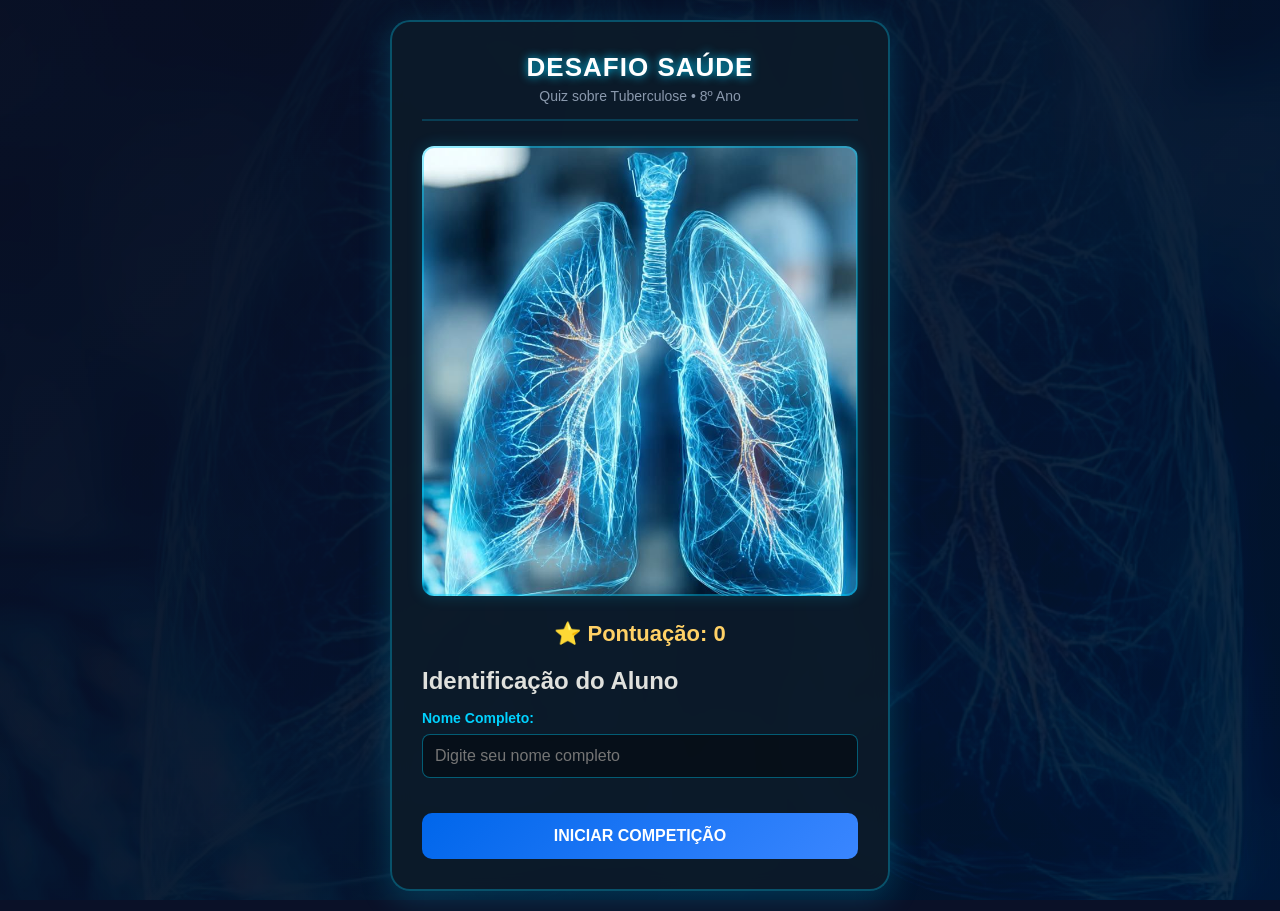
<file: index.html>
<!DOCTYPE html>
<html lang="pt-BR">
<head>
    <meta charset="UTF-8">
    <meta name="viewport" content="width=device-width, initial-scale=1.0">
    <title>Quiz Interativo: Competição Tuberculose</title>
    <link rel="stylesheet" href="style.css">
</head>
<body>

    <div class="bg-image-container"></div>
    <div class="bg-overlay"></div>

    <div class="quiz-container">
        <header>
            <h1>Desafio Saúde</h1>
            <p>Quiz sobre Tuberculose • 8º Ano</p>
        </header>

        <div class="quiz-banner"></div>

        <div class="score-board">
            ⭐ Pontuação: <span id="live-score">0</span>
        </div>

        <div class="progress-bar-container" id="progress-container" style="display: none;">
            <div class="progress-bar" id="progress-bar"></div>
        </div>

        <div id="start-screen" class="screen active">
            <h2 style="margin-bottom: 15px;">Identificação do Aluno</h2>

            <div class="input-group">
                <label for="student-name">Nome Completo:</label>
                <input type="text" id="student-name" placeholder="Digite seu nome completo">
            </div>

            <button class="btn" id="start-btn">Iniciar Competição</button>
        </div>

        <div id="question-screen" class="screen">
            <div id="q-number"></div>

            <div class="question-text" id="q-text">
                Carregando...
            </div>

            <ul class="options-list" id="options-container"></ul>

            <div id="kids-message"></div>

            <button class="btn" id="next-btn" disabled>
                Confirmar e Avançar
            </button>
        </div>

        <div id="result-screen" class="screen" style="text-align:center;">
            <h2>Quiz Concluído!</h2>

            <div class="score-circle">
                <div class="score-num" id="final-score">0</div>
                <div style="font-size:14px; color:#8a99ad;">
                    de 12
                </div>
            </div>

            <div id="feedback-msg"></div>

            <div class="status-msg" id="status-delivery">
                📤 Enviando nota...
            </div>
        </div>

        <div id="lock-screen" class="screen">
            <div class="lock-icon">🔒</div>

            <h2>Acesso Concluído</h2>

            <p>
                Você já realizou este desafio.
            </p>
        </div>
    </div>

    <script src="script.js"></script>
</body>
</html>
</file>
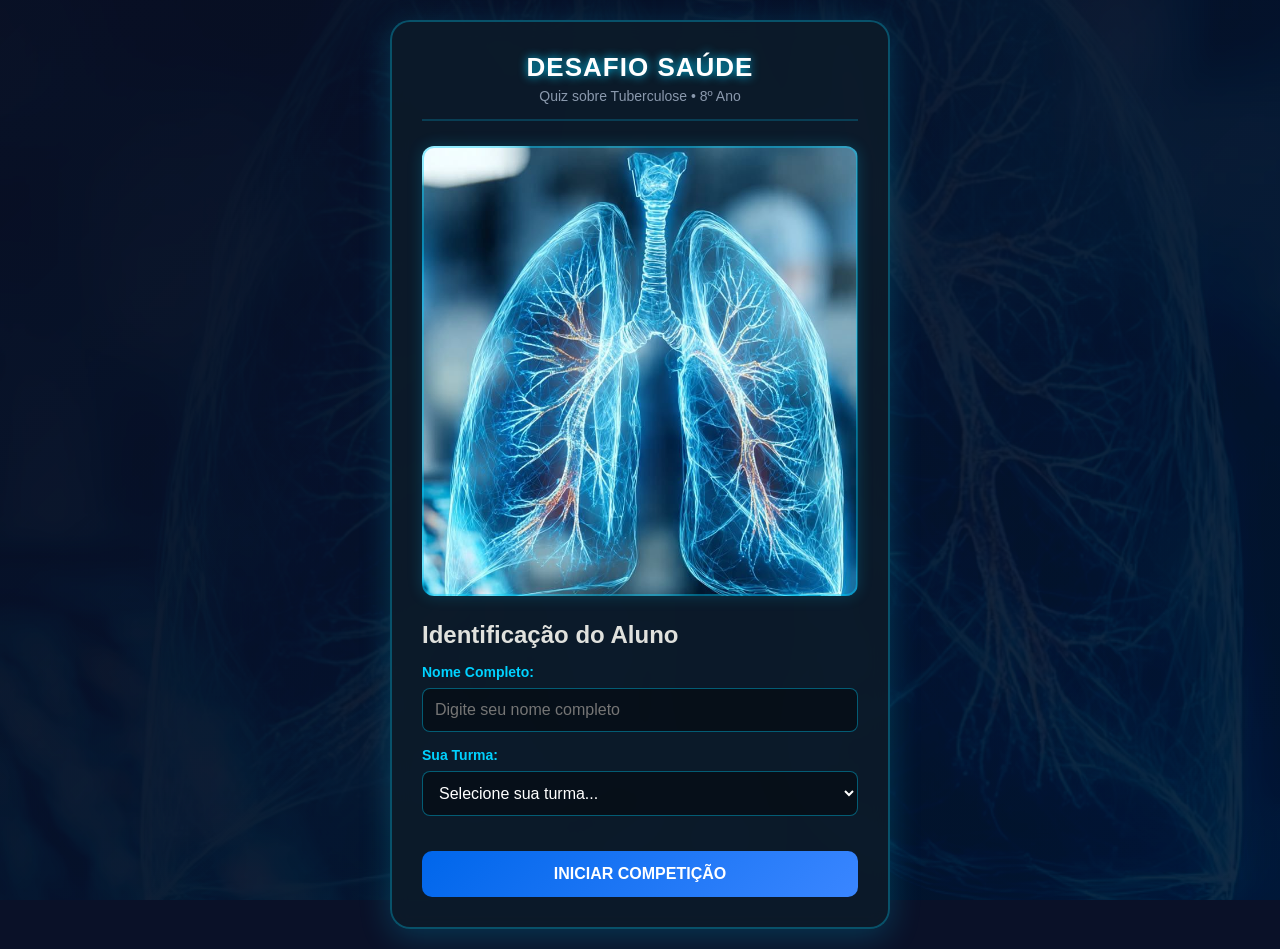
<file: public/index.html>
<!DOCTYPE html>
<html lang="pt-BR">
<head>
    <meta charset="UTF-8">
    <meta name="viewport" content="width=device-width, initial-scale=1.0">
    <title>Quiz Interativo: Competição Tuberculose</title>
    <link rel="stylesheet" href="/public/style.css">
</head>
<body>

    <div class="bg-image-container"></div>
    <div class="bg-overlay"></div>

    <div class="quiz-container">
        <header>
            <h1>Desafio Saúde</h1>
            <p>Quiz sobre Tuberculose • 8º Ano</p>
        </header>

        <div class="quiz-banner"></div>

        <div class="progress-bar-container" id="progress-container" style="display: none;">
            <div class="progress-bar" id="progress-bar"></div>
        </div>

        <div id="start-screen" class="screen active">
            <h2 style="margin-bottom: 15px;">Identificação do Aluno</h2>
            
            <div class="input-group">
                <label for="student-name">Nome Completo:</label>
                <input type="text" id="student-name" placeholder="Digite seu nome completo">
            </div>

            <div class="input-group">
                <label for="student-class">Sua Turma:</label>
                <select id="student-class">
                    <option value="">Selecione sua turma...</option>
                    <option value="8º Ano A">8º Ano A</option>
                    <option value="8º Ano B">8º Ano B</option>
                    <option value="8º Ano C">8º Ano C</option>
                </select>
            </div>

            <button class="btn" id="start-btn">Iniciar Competição</button>
        </div>

        <div id="question-screen" class="screen">
            <div id="q-number" style="font-size:14px; color:var(--primary); font-weight:bold; margin-bottom:10px;"></div>
            <div class="question-text" id="q-text">Carregando...</div>
            <ul class="options-list" id="options-container"></ul>
            <button class="btn" id="next-btn" disabled>Confirmar e Avançar</button>
        </div>

        <div id="result-screen" class="screen" style="text-align: center;">
            <h2>Quiz Concluído!</h2>
            <div class="score-circle">
                <div class="score-num" id="final-score">0</div>
                <div style="font-size:14px; color:#8a99ad;">de 13</div>
            </div>
            <div id="feedback-msg" style="font-size:18px; font-weight:bold; margin-bottom:10px;"></div>
            
            <div class="status-msg" id="status-delivery">📤 Enviando nota para o sistema do professor...</div>
        </div>

        <div id="lock-screen" class="screen">
            <div class="lock-icon">🔒</div>
            <h2>Acesso Concluído</h2>
            <p style="color: #8a99ad;">Você já realizou este desafio. Sua nota já foi salva com sucesso no painel do professor!</p>
        </div>
    </div>

    <script src="/public/script.js"></script>
</body>
</html>
</file>
<file: style.css>
:root {
    --primary: #00d2ff;
    --secondary: #0066eb;
    --dark-bg: #0a1128;
    --card-bg: rgba(13, 27, 42, 0.9);
    --text-color: #e0e1dd;
    --accent: #3a86ff;
    --correct: #06d6a0;
    --wrong: #ef476f;
}

* {
    box-sizing: border-box;
    margin: 0;
    padding: 0;
    font-family: 'Segoe UI', Roboto, Helvetica, Arial, sans-serif;
}

body {
    background-color: var(--dark-bg);
    color: var(--text-color);
    min-height: 100vh;
    display: flex;
    flex-direction: column;
    align-items: center;
    justify-content: center;
    overflow-x: hidden;
    padding: 20px;
}

.bg-image-container {
    position: fixed;
    top: 0;
    left: 0;
    width: 100%;
    height: 100%;
    z-index: -2;
    background-image: url('img/turbeculose.jpeg');
    background-size: cover;
    background-position: center;
    filter: brightness(0.15) contrast(1.1);
}

.bg-overlay {
    position: fixed;
    top: 0;
    left: 0;
    width: 100%;
    height: 100%;
    z-index: -1;
    background: linear-gradient(135deg, rgba(10, 17, 40, 0.85) 0%, rgba(0, 102, 235, 0.2) 100%);
}

.quiz-container {
    width: 100%;
    max-width: 500px;
    background: var(--card-bg);
    border: 2px solid rgba(0, 210, 255, 0.3);
    border-radius: 20px;
    padding: 30px;
    box-shadow: 0 8px 32px 0 rgba(0, 210, 255, 0.2);
    backdrop-filter: blur(10px);
    -webkit-backdrop-filter: blur(10px);
}

header {
    text-align: center;
    margin-bottom: 25px;
    border-bottom: 2px solid rgba(0, 210, 255, 0.2);
    padding-bottom: 15px;
}

header h1 {
    font-size: 26px;
    color: #fff;
    text-shadow: 0 0 10px var(--primary);
    margin-bottom: 5px;
    text-transform: uppercase;
    letter-spacing: 1px;
}

header p {
    font-size: 14px;
    color: #8a99ad;
}

.quiz-banner {
    width: 100%;
    height: 450px;
    background-image: url('img/turbeculose.jpeg');
    background-repeat: no-repeat;
    border-radius: 12px;
    margin-bottom: 25px;
    border: 2px solid rgba(0, 210, 255, 0.4);
    box-shadow: 0 0 15px rgba(0, 210, 255, 0.2);
    background-size: 463px auto;
    background-position: -30px -120px;
}

.progress-bar-container {
    width: 100%;
    height: 8px;
    background-color: rgba(255, 255, 255, 0.1);
    border-radius: 4px;
    margin-bottom: 25px;
    overflow: hidden;
}

.progress-bar {
    height: 100%;
    width: 0%;
    background: linear-gradient(90deg, var(--primary), var(--secondary));
    transition: width 0.4s ease;
}

.screen {
    display: none;
}

.screen.active {
    display: block;
    animation: fadeIn 0.4s ease forwards;
}

@keyframes fadeIn {
    from {
        opacity: 0;
        transform: translateY(8px);
    }

    to {
        opacity: 1;
        transform: translateY(0);
    }
}

.input-group {
    margin-bottom: 15px;
    text-align: left;
}

.input-group label {
    display: block;
    margin-bottom: 8px;
    font-size: 14px;
    color: var(--primary);
    font-weight: bold;
}

.input-group input,
.input-group select {
    width: 100%;
    padding: 12px;
    background: rgba(0, 0, 0, 0.4);
    border: 1px solid rgba(0, 210, 255, 0.4);
    border-radius: 8px;
    color: #fff;
    font-size: 16px;
    transition: all 0.3s;
}

.input-group input:focus,
.input-group select:focus {
    outline: none;
    border-color: var(--primary);
    box-shadow: 0 0 10px rgba(0, 210, 255, 0.3);
}

.question-text {
    font-size: 18px;
    font-weight: 600;
    color: #fff;
    margin-bottom: 20px;
}

.options-list {
    list-style: none;
    display: flex;
    flex-direction: column;
    gap: 12px;
}

.option-item {
    background: rgba(255, 255, 255, 0.06);
    border: 1px solid rgba(255, 255, 255, 0.12);
    border-radius: 10px;
    padding: 14px 20px;
    font-size: 15px;
    cursor: pointer;
    transition: all 0.2s ease;
}

.option-item:hover {
    background: rgba(0, 210, 255, 0.15);
    border-color: var(--primary);
}

.option-item.selected {
    background: rgba(0, 102, 235, 0.4);
    border-color: var(--accent);
}

/* RESPOSTA CORRETA */
.option-item.correct {
    background: rgba(6, 214, 160, 0.22);
    border: 2px solid var(--correct);
    color: #ffffff;
    box-shadow: 0 0 14px rgba(6, 214, 160, 0.45);
}

/* RESPOSTA ERRADA */
.option-item.wrong {
    background: rgba(239, 71, 111, 0.22);
    border: 2px solid var(--wrong);
    color: #ffffff;
    box-shadow: 0 0 14px rgba(239, 71, 111, 0.45);
}

/* BLOCO DA RESPOSTA CERTA + EXPLICAÇÃO */
.answer-feedback {
    margin-top: 18px;
    padding: 15px;
    border-radius: 12px;
    background: rgba(6, 214, 160, 0.12);
    border: 1px solid rgba(6, 214, 160, 0.45);
    color: #ffffff;
    animation: fadeIn 0.3s ease;
}

.feedback-title {
    font-weight: 700;
    color: var(--correct);
    margin-bottom: 6px;
}

.feedback-answer {
    font-size: 17px;
    font-weight: 700;
    color: #ffffff;
    margin-bottom: 8px;
}

.feedback-exp {
    font-size: 14px;
    color: #d6f7ef;
    line-height: 1.5;
}

.btn {
    background: linear-gradient(135deg, var(--secondary) 0%, var(--accent) 100%);
    color: white;
    border: none;
    border-radius: 10px;
    padding: 14px 28px;
    font-size: 16px;
    font-weight: bold;
    cursor: pointer;
    width: 100%;
    margin-top: 20px;
    text-transform: uppercase;
}

.btn:disabled {
    background: #4a5568;
    cursor: not-allowed;
    opacity: 0.5;
}

.score-circle {
    width: 130px;
    height: 130px;
    border-radius: 50%;
    border: 4px solid var(--primary);
    display: flex;
    flex-direction: column;
    align-items: center;
    justify-content: center;
    margin: 20px auto;
    background: rgba(0, 210, 255, 0.05);
}

.score-num {
    font-size: 36px;
    font-weight: bold;
    color: #fff;
}

.status-msg {
    margin-top: 15px;
    font-size: 14px;
    color: #06d6a0;
    font-weight: bold;
}

#lock-screen {
    text-align: center;
}

.lock-icon {
    font-size: 50px;
    color: var(--wrong);
    margin-bottom: 15px;
}

@media (max-width: 480px) {
    .quiz-container {
        padding: 20px 15px;
        border-radius: 12px;
    }

    header h1 {
        font-size: 20px;
    }

    .quiz-banner {
        height: 260px;
        background-size: cover;
        background-position: center 30%;
        background-repeat: no-repeat;
        border-radius: 14px;
    }

    .question-text {
        font-size: 16px;
    }

    .option-item {
        font-size: 14px;
        padding: 12px 15px;
    }
}

.score-board{
    text-align:center;
    font-size:22px;
    font-weight:bold;
    margin-bottom:20px;
    color:#ffd166;
}

#kids-message{
    margin-top:20px;
    text-align:center;
    font-size:20px;
    font-weight:bold;
    animation:pulse 1s infinite;
}

@keyframes pulse{
    0%{
        transform:scale(1);
    }

    50%{
        transform:scale(1.05);
    }

    100%{
        transform:scale(1);
    }
}

.option-item{
    transition:0.3s;
}

.option-item:hover{
    transform:scale(1.03);
}
</file>
<file: public/style.css>
:root {
    --primary: #00d2ff;
    --secondary: #0066eb;
    --dark-bg: #0a1128;
    --card-bg: rgba(13, 27, 42, 0.9);
    --text-color: #e0e1dd;
    --accent: #3a86ff;
    --correct: #06d6a0;
    --wrong: #ef476f;
}

* {
    box-sizing: border-box;
    margin: 0;
    padding: 0;
    font-family: 'Segoe UI', Roboto, Helvetica, Arial, sans-serif;
}

body {
    background-color: var(--dark-bg);
    color: var(--text-color);
    min-height: 100vh;
    display: flex;
    flex-direction: column;
    align-items: center;
    justify-content: center;
    overflow-x: hidden;
    padding: 20px;
}

/* ==========================================================================
   PLANO DE FUNDO (BACKGROUND GERAL)
   ========================================================================== */
.bg-image-container {
    position: fixed;
    top: 0;
    left: 0;
    width: 100%;
    height: 100%;
    z-index: -2;
    background-image: url('/public/img/turbeculose.jpeg'); 
    background-size: cover;
    background-position: center;
    filter: brightness(0.15) contrast(1.1); /* Bem escuro para dar destaque total ao quiz */
}

.bg-overlay {
    position: fixed;
    top: 0;
    left: 0;
    width: 100%;
    height: 100%;
    z-index: -1;
    background: linear-gradient(135deg, rgba(10, 17, 40, 0.85) 0%, rgba(0, 102, 235, 0.2) 100%);
}

/* ==========================================================================
   ESTRUTURA DO CONTAINER PRINCIPAL
   ========================================================================== */
.quiz-container {
    width: 100%;
    max-width: 500px; /* Reduzi levemente a largura máxima para abraçar melhor a foto vertical */
    background: var(--card-bg);
    border: 2px solid rgba(0, 210, 255, 0.3);
    border-radius: 20px;
    padding: 30px;
    box-shadow: 0 8px 32px 0 rgba(0, 210, 255, 0.2);
    backdrop-filter: blur(10px);
    -webkit-backdrop-filter: blur(10px);
}

header {
    text-align: center;
    margin-bottom: 25px;
    border-bottom: 2px solid rgba(0, 210, 255, 0.2);
    padding-bottom: 15px;
}

header h1 {
    font-size: 26px;
    color: #fff;
    text-shadow: 0 0 10px var(--primary);
    margin-bottom: 5px;
    text-transform: uppercase;
    letter-spacing: 1px;
}

header p {
    font-size: 14px;
    color: #8a99ad;
}

/* ==========================================================================
   BANNER DO QUADRADO DA IMAGEM (ENQUADRAMENTO PERFEITO)
   ========================================================================== */
.quiz-banner {
    width: 100%;
    height: 450px; 
    background-image: url('/public/img/turbeculose.jpeg'); 
    background-repeat: no-repeat;
    border-radius: 12px;
    margin-bottom: 25px;
    border: 2px solid rgba(0, 210, 255, 0.4); 
    box-shadow: 0 0 15px rgba(0, 210, 255, 0.2);

    /* 1. CONTROLE DE ZOOM (Substitui o 'cover') */
    /* Altere o primeiro valor para aumentar/diminuir o tamanho da imagem */
    background-size: 463px auto; 

    /* 2. CONTROLE DE MOVIMENTO (Lados e Cima/Baixo) */
    /* Primeiro valor (X): Move para Esquerda (-) ou Direita (+) */
    /* Segundo valor (Y): Move para Cima (-) ou Baixo (+) */
    background-position: -30px -120px; 
}

/* ==========================================================================
   BARRA DE PROGRESSO
   ========================================================================== */
.progress-bar-container {
    width: 100%;
    height: 8px;
    background-color: rgba(255, 255, 255, 0.1);
    border-radius: 4px;
    margin-bottom: 25px;
    overflow: hidden;
}

.progress-bar {
    height: 100%;
    width: 0%;
    background: linear-gradient(90deg, var(--primary), var(--secondary));
    transition: width 0.4s ease;
}

/* ==========================================================================
   MECÂNICA DE TELAS E ANIMAÇÃO
   ========================================================================== */
.screen {
    display: none;
}

.screen.active {
    display: block;
    animation: fadeIn 0.4s ease forwards;
}

@keyframes fadeIn {
    from { opacity: 0; transform: translateY(8px); }
    to { opacity: 1; transform: translateY(0); }
}

/* ==========================================================================
   FORMULÁRIOS E INPUTS (TELA DE IDENTIFICAÇÃO)
   ========================================================================== */
.input-group {
    margin-bottom: 15px;
    text-align: left;
}

.input-group label {
    display: block;
    margin-bottom: 8px;
    font-size: 14px;
    color: var(--primary);
    font-weight: bold;
}

.input-group input, .input-group select {
    width: 100%;
    padding: 12px;
    background: rgba(0, 0, 0, 0.4);
    border: 1px solid rgba(0, 210, 255, 0.4);
    border-radius: 8px;
    color: #fff;
    font-size: 16px;
    transition: all 0.3s;
}

.input-group input:focus, .input-group select:focus {
    outline: none;
    border-color: var(--primary);
    box-shadow: 0 0 10px rgba(0, 210, 255, 0.3);
}

/* ==========================================================================
   QUESTÕES E OPÇÕES (TELA DE JOGO)
   ========================================================================== */
.question-text {
    font-size: 18px;
    font-weight: 600;
    color: #fff;
    margin-bottom: 20px;
}

.options-list {
    list-style: none;
    display: flex;
    flex-direction: column;
    gap: 12px;
}

.option-item {
    background: rgba(255, 255, 255, 0.06);
    border: 1px solid rgba(255, 255, 255, 0.12);
    border-radius: 10px;
    padding: 14px 20px;
    font-size: 15px;
    cursor: pointer;
    transition: all 0.2s ease;
}

.option-item:hover {
    background: rgba(0, 210, 255, 0.15);
    border-color: var(--primary);
}

.option-item.selected {
    background: rgba(0, 102, 235, 0.4);
    border-color: var(--accent);
}

/* ==========================================================================
   BOTÕES E SCORE DE SUCESSO (TELA FINAL)
   ========================================================================== */
.btn {
    background: linear-gradient(135deg, var(--secondary) 0%, var(--accent) 100%);
    color: white;
    border: none;
    border-radius: 10px;
    padding: 14px 28px;
    font-size: 16px;
    font-weight: bold;
    cursor: pointer;
    width: 100%;
    margin-top: 20px;
    text-transform: uppercase;
}

.btn:disabled {
    background: #4a5568;
    cursor: not-allowed;
    opacity: 0.5;
}

.score-circle {
    width: 130px;
    height: 130px;
    border-radius: 50%;
    border: 4px solid var(--primary);
    display: flex;
    flex-direction: column;
    align-items: center;
    justify-content: center;
    margin: 20px auto;
    background: rgba(0, 210, 255, 0.05);
}

.score-num { font-size: 36px; font-weight: bold; color: #fff; }
.status-msg { margin-top: 15px; font-size: 14px; color: #06d6a0; font-weight: bold;}

#lock-screen { text-align: center; }
.lock-icon { font-size: 50px; color: var(--wrong); margin-bottom: 15px; }

/* ==========================================================================
   RESPONSIVIDADE (CELULARES E TABLETS)
   ========================================================================== */
@media (max-width: 480px) {
    .quiz-container {
        padding: 20px 15px;
        border-radius: 12px;
    }
    header h1 {
        font-size: 20px;
    }
    .quiz-banner {
        height: 240px; /* Encurta um pouquinho no celular para caber os botões sem precisar rolar muito */
        background-position: center 25%;
    }
    .question-text {
        font-size: 16px;
    }
    .option-item {
        font-size: 14px;
        padding: 12px 15px;
    }
}
</file>
